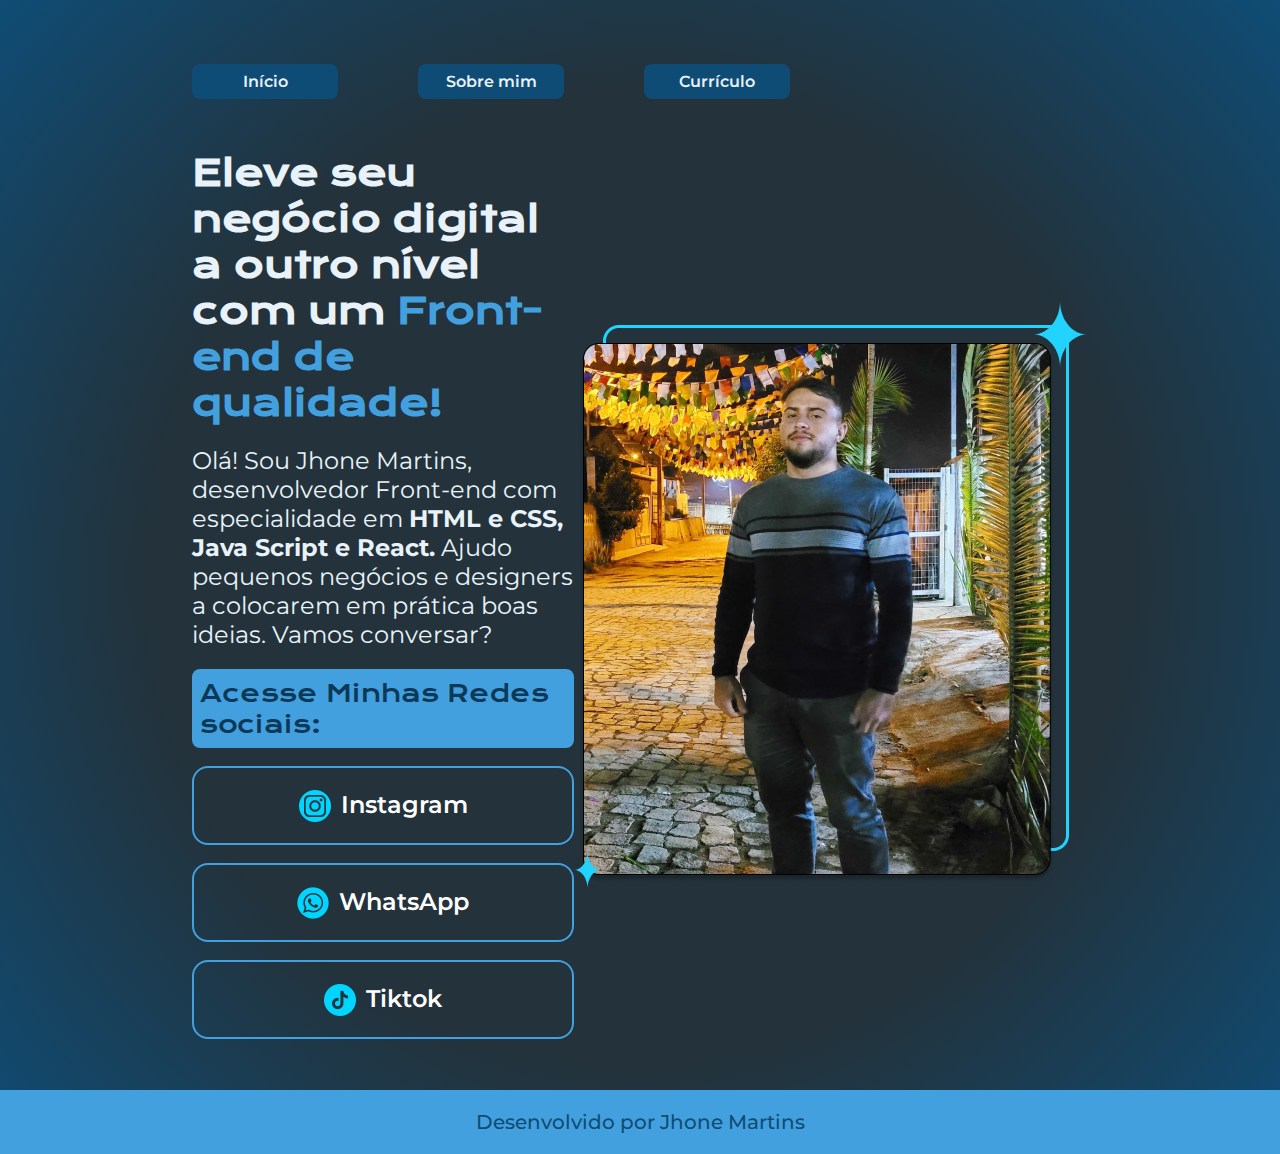
<file: index.html>
<!DOCTYPE html>
<html lang="pt-br">
<head>
    <link rel="stylesheet" href="./style/style.css">
    <meta charset="UTF-8">
    <meta name="viewport" content="width=device-width, initial-scale=1.0">
    <title>Potifolio</title>
</head>
<body>
    <header class="cabecalho"> 
        <nav class="cabecalho_menu">
            <a class="cabecalho_menu_link" href="index.html">Início</a>
            <a class="cabecalho_menu_link" href="about.html">Sobre mim</a>
            <a class="cabecalho_menu_link" href="curriculo.html">Currículo</a>
            
    </nav> 
</header>
    <main class="apresentacao">
        <section class="apresentacao__conteudo">
            <h1 class="titulo">Eleve seu negócio digital a outro nível com um <strong class="titulo-destaque">Front-end de qualidade!</strong></h1>
                <p class="subtitulo">Olá! Sou Jhone Martins, desenvolvedor Front-end com especialidade em <strong class="subtitulo-destaque">HTML e CSS, Java Script e React.</strong> Ajudo pequenos negócios e designers a colocarem em prática boas ideias. Vamos conversar?</p>
                <div class="botoes">
                    <h2 class="titulo_das_redes">Acesse Minhas Redes sociais:</h2>
            
                    <a class="stilo__botao" href="https://www.instagram.com/devjhone/" " target="_blank">
                        <img src="./assets/logotipo-do-instagram (1).png" alt="logo instgram">
                        Instagram</a>
                    <a class="stilo__botao" href="https://wa.me/5533988907810?text=Ol%C3%A1,%20Visitei%20sua%20P%C3%A1gina%20na%20web%20e%20gostaria%20de%20conhecer%20melhor%20o%20seu%20trabalho!" " target="_blank">
                        <img src="./assets/whatsapp (1).png" alt="logo whats WhatsApp">
                        WhatsApp</a>
                    <a class="stilo__botao" href="https://www.tiktok.com/@jhonefpv?is_from_webapp=1&sender_device=pc" " target="_blank">
                        <img src="./assets/tiktok.png" alt="logo tiktok">
                        Tiktok</a>
                </div>
        </section>
    <img class="foto" src="./assets/Imagem.png" alt="minha foto">
    </main>
    <footer> <p class="rodape">Desenvolvido por Jhone Martins</p> </footer>
</body>
</html>
</file>
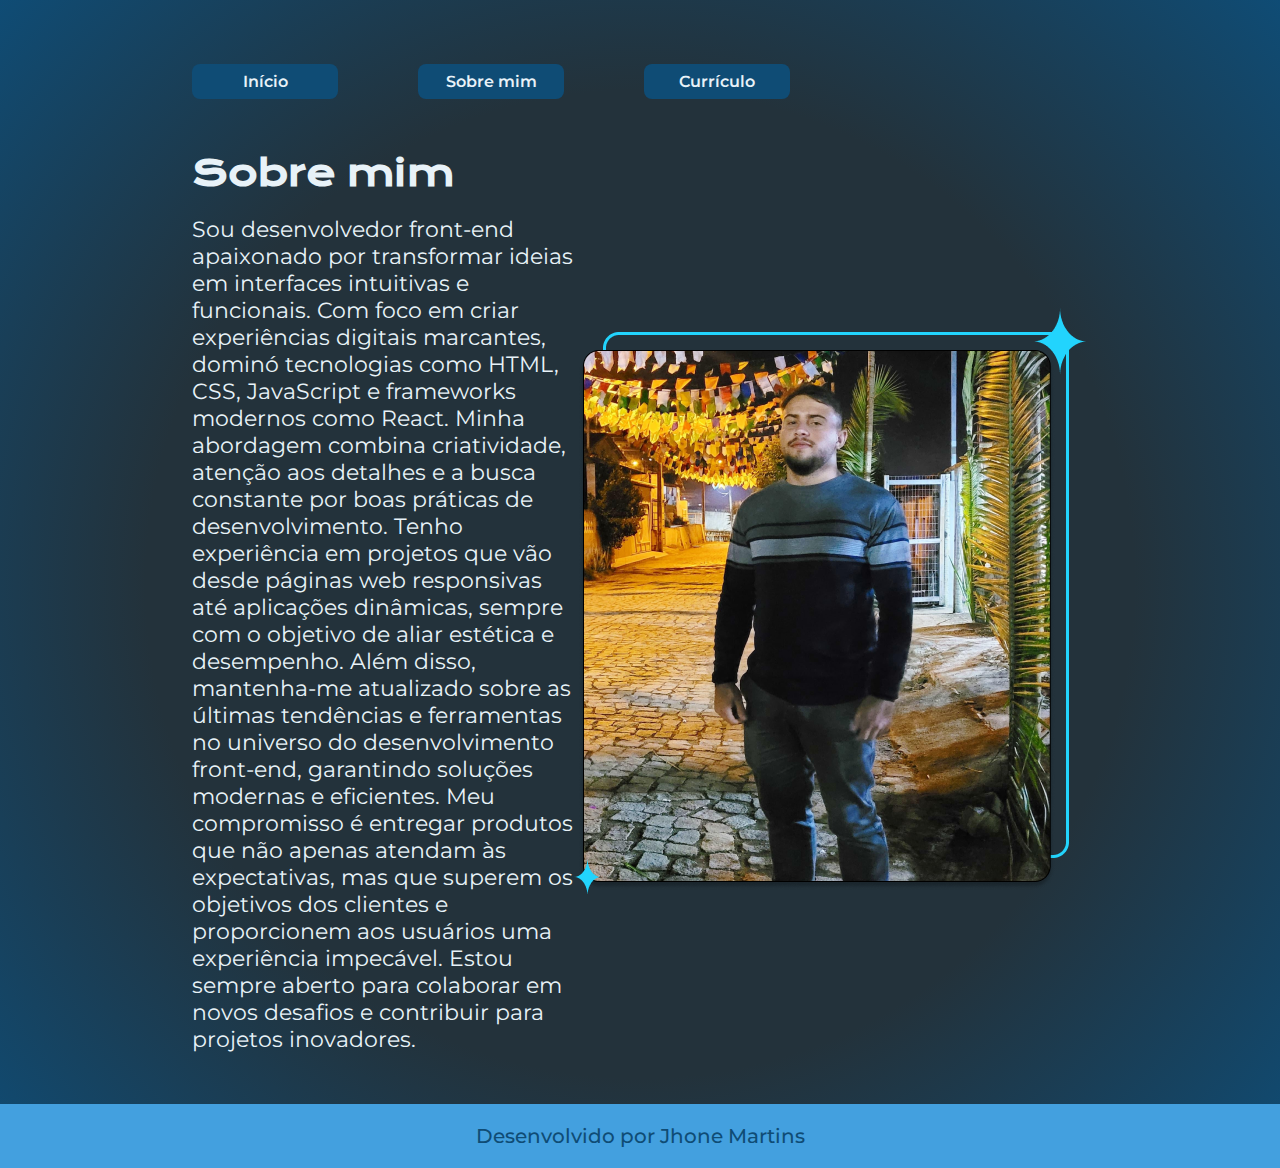
<file: about.html>
<!DOCTYPE html>
<html lang="pt-br">
<head>
    <link rel="stylesheet" href="style/style.css">
    <meta charset="UTF-8">
    <meta name="viewport" content="width=device-width, initial-scale=1.0">
    <title>Sobre mim</title>
</head>
<body>
    <header> <header class="cabecalho"> 
        <nav class="cabecalho_menu">
            <a class="cabecalho_menu_link" href="index.html">Início</a>
            <a class="cabecalho_menu_link" href="about.html">Sobre mim</a>
            <a class="cabecalho_menu_link" href="curriculo.html">Currículo</a>
    </nav> </header>
    <main class="apresentacao">
        <section class="apresentacao__conteudo">
            <h1 class="titulo">Sobre mim </h1>
                <p class="subtitulo-about">Sou desenvolvedor front-end apaixonado por transformar ideias em interfaces intuitivas e funcionais. Com foco em criar experiências digitais marcantes, dominó tecnologias como HTML, CSS, JavaScript e frameworks modernos como React. Minha abordagem combina criatividade, atenção aos detalhes e a busca constante por boas práticas de desenvolvimento.

                Tenho experiência em projetos que vão desde páginas web responsivas até aplicações dinâmicas, sempre com o objetivo de aliar estética e desempenho. Além disso, mantenha-me atualizado sobre as últimas tendências e ferramentas no universo do desenvolvimento front-end, garantindo soluções modernas e eficientes.
                    
                Meu compromisso é entregar produtos que não apenas atendam às expectativas, mas que superem os objetivos dos clientes e proporcionem aos usuários uma experiência impecável. Estou sempre aberto para colaborar em novos desafios e contribuir para projetos inovadores.</p>
               
        </section>
    <img class="foto"  src="./assets/Imagem.png" alt="minha foto">
    </main>
    <footer> <p class="rodape">Desenvolvido por Jhone Martins</p> </footer>
</body>
</html>
</file>
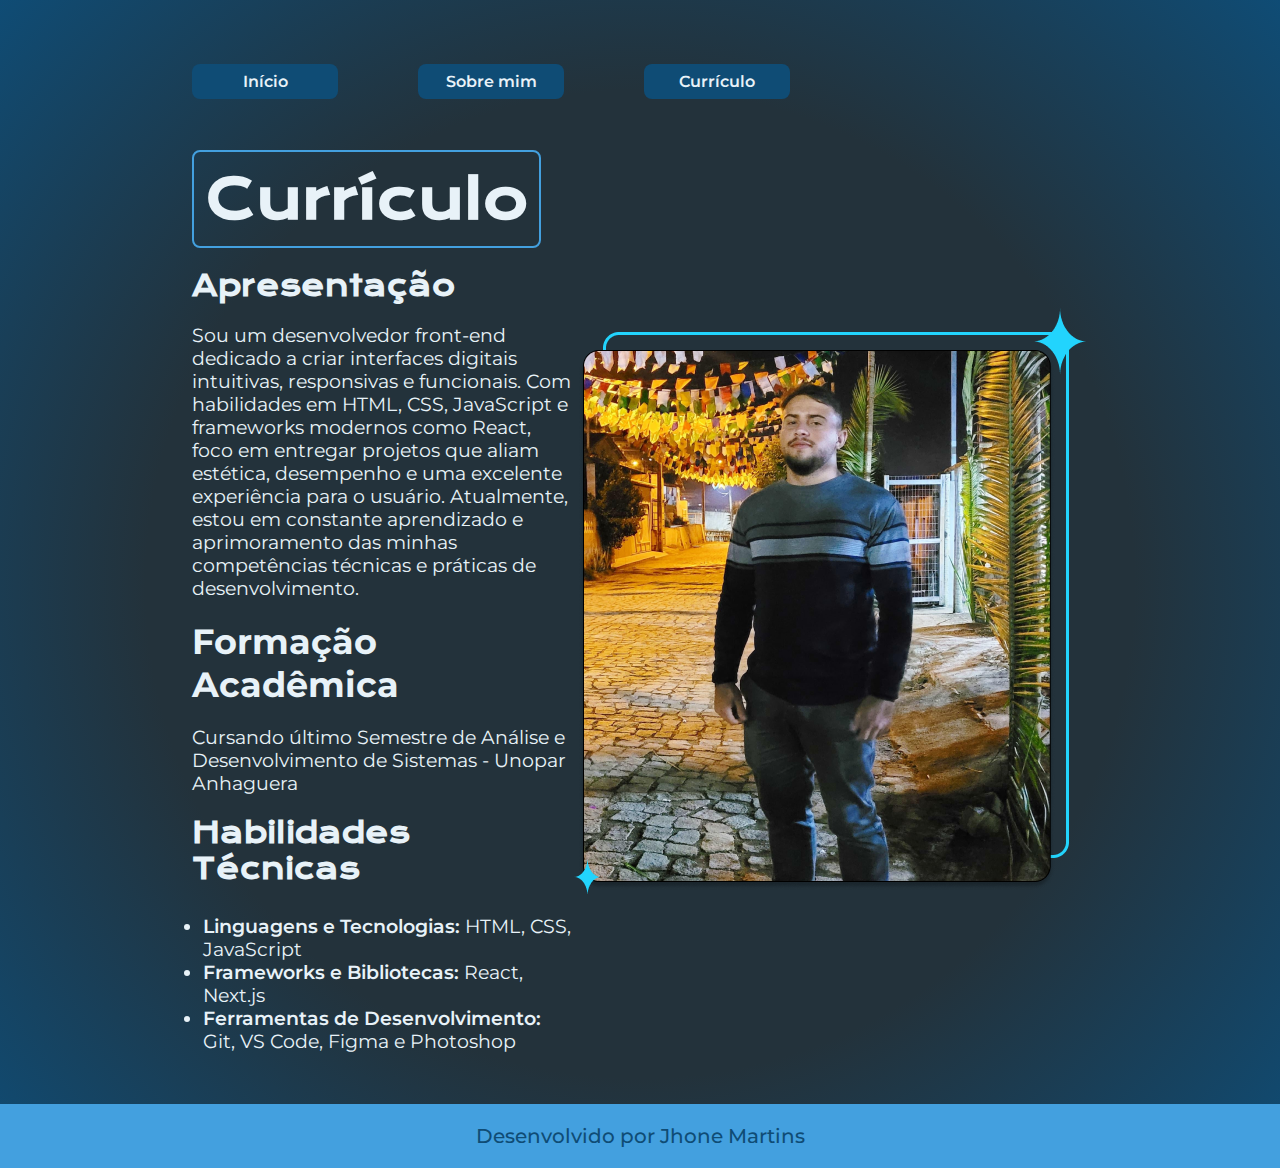
<file: curriculo.html>
<!DOCTYPE html>
<html lang="pt-br">
<head>
    <link rel="stylesheet" href="style/style.css">
    <meta charset="UTF-8">
    <meta name="viewport" content="width=device-width, initial-scale=1.0">
    <title>Currículo</title>
</head>
<body>
    <header class="cabecalho"> 
        <nav class="cabecalho_menu">
            <a class="cabecalho_menu_link" href="index.html">Início</a>
            <a class="cabecalho_menu_link" href="about.html">Sobre mim</a> <a class="cabecalho_menu_link" href="curriculo.html">Currículo</a>
    </nav> 
</header>
<main class="apresentacao">
    <section class="apresentacao__conteudo">
        <h1 class="titulo-curriculo">Currículo </h1>
        <h2 class="subtitulo_curriculo">Apresentação</h2>   
        <p class="subtitulo-curriculo">Sou um desenvolvedor front-end dedicado a criar interfaces digitais intuitivas, responsivas e funcionais. Com habilidades em HTML, CSS, JavaScript e frameworks modernos como React, foco em entregar projetos que aliam estética, desempenho e uma excelente experiência para o usuário. Atualmente, estou em constante aprendizado e aprimoramento das minhas competências técnicas e práticas de desenvolvimento.</p>
            <h2 class="subtitulo_">Formação Acadêmica</h2>
            <p class="subtitulo-curriculo">Cursando último Semestre de Análise e Desenvolvimento de Sistemas - 
                Unopar Anhaguera
            </p>
            <h2 class="subtitulo_curriculo">Habilidades Técnicas</h2>
            <ul class="subtitulo_lista">
                <li><srong class="destaque_lista">Linguagens e Tecnologias:</srong> HTML, CSS, JavaScript</li>
                <li><strong class="destaque_lista">Frameworks e Bibliotecas:</strong> React, Next.js</li>
                <li><strong class="destaque_lista">Ferramentas de Desenvolvimento:</strong> Git, VS Code, Figma e Photoshop</li>
            </ul>
           
    </section>
<img class="foto" src="./assets/Imagem.png" alt="minha foto">
</main>
<footer> <p class="rodape">Desenvolvido por Jhone Martins</p> </footer>
</body>
</html>
</file>
<file: style/style.css>
@import url('https://fonts.googleapis.com/css2?family=Fira+Sans+Condensed:ital,wght@0,100;0,200;0,300;0,400;0,500;0,600;0,700;0,800;0,900;1,100;1,200;1,300;1,400;1,500;1,600;1,700;1,800;1,900&family=Krona+One&display=swap');
@import url('https://fonts.googleapis.com/css2?family=Fira+Sans+Condensed:ital,wght@0,100;0,200;0,300;0,400;0,500;0,600;0,700;0,800;0,900;1,100;1,200;1,300;1,400;1,500;1,600;1,700;1,800;1,900&family=Krona+One&family=Montserrat:ital,wght@0,100..900;1,100..900&display=swap');

:root {
    --cor-primaria:background: rgb(35,50,59);
    background: radial-gradient(circle, rgba(35,50,59,1) 57%, rgba(15,76,117,1) 100%);
    --cor-secundria: #e8f2f8;
   --cor-tercearia: #43a0df; 
   --cor-hover: #0F4C75;
   --fonte-primaria: "Krona One", sans-serif;
   --fonte-secundaria: "Montserrat", sans-serif;
}

*{
    margin: 0;
    padding: 0;

}
body{
    
    box-sizing: border-box;          /*serve para agrupar os filhos e não deixar sairem fora dos limites dos pais*/             
    background-color: var(--cor-primaria);
    color: var(--cor-secundria);

}

.titulo-destaque{

    color: var(--cor-tercearia);
}

.apresentacao{
    margin: 4% 15%;
    display: flex;
    align-items: center;
    justify-content: space-between;
    
}

.apresentacao__conteudo{
    width: 38.4rem;
    display: flex;
    flex-direction: column;
    gap: 1.25rem;


    
}

.titulo{
    font-size: 2.25rem;
    font-family: var(--fonte-primaria)
}

.subtitulo{
    font-size: 1.5rem;
    font-family: var(--fonte-secundaria);
    font-weight: 400;
}
.botoes{
    display: flex;
    color: var(--cor-secundria);
    justify-content: space-between;
    flex-direction: column;
    align-items: center;
    gap: 1.125rem;
}   
.titulo_das_redes{
    font-family: var(--fonte-primaria);
    font-size: 1.5rem;
    align-items: center;
    font-weight: 400;
    background-color:var(--cor-tercearia);
    color: #0c3957;
    padding: 0.531rem 0.5rem;
    border-radius: 0.5rem;
    
}
.stilo__botao{
   border: 0.125rem solid var(--cor-tercearia);
  display: flex;
  flex-direction: row;
  gap: 0.625rem;
  justify-content: center;
    width: 23.625rem;
   border-radius: 1rem;
   font-size: 1.5rem;
   font-weight: 600;
   padding: 1.343rem 0;
   text-decoration: none;
   color: rgb(255, 255, 255);
   font-family: var(--fonte-secundaria);
  
}
 
.botoes{
display: flex;
align-items: center;
justify-content: center;
gap: 16;

}

.stilo__botao:hover{
    border: 0.125rem solid var(--cor-tercearia);
    cursor: pointer;
    transform: scale(110%);
    transition: 900ms;
    background-color: var(--cor-hover);

}


.rodape{
    padding: 1.25rem;
    color: var(--cor-hover);
    text-align: center;
    background-color: var(--cor-tercearia);
    font-family:var(--fonte-secundaria);
    font-size: 1.25rem;
    font-weight: 500
    ;
}

.cabecalho_menu{
    display: flex;
    gap: 5rem;
    padding: 5% 0% 0% 15%;
    
}

.cabecalho_menu_link{
    text-decoration: none;
    color: var(--cor-tercearia);
    font-family: var(--fonte-secundaria);
    font-weight: 600;
    font-weight: 1.5rem;

}

.subtitulo_{
    font-family:var(--fonte-secundaria);
    font-weight: 700;
    font-size: 2.187rem;
}

.cabecalho_menu_link{
    background-color: var(--cor-hover);
    color: var(--cor-secundria);
    padding: 0.5rem;
    border-radius: 0.5rem;
    width: 8.125rem;
    text-align: center;
    
}

.cabecalho_menu_link:hover{
    cursor: pointer;
    background-color: var(--cor-primaria);
}

.foto:hover{
    cursor: pointer;
    transform: scale(115%);
    transition: 900ms;

}

.subtitulo-curriculo{
    font-family: var(--fonte-secundaria);
    font-size: 1.187rem;

}

.subtitulo_curriculo{
    font-family: var(--fonte-primaria);
    font-size: 1.75rem;

}
.titulo-curriculo{
font-family: var(--fonte-primaria);
font-size: 3.437rem;
border: 0.125rem solid var(--cor-tercearia);
border-radius: 0.5rem;
padding: 0.75rem;
width: 20.062rem;
}

.subtitulo_lista{
  
    padding: 2% 0% 0% 3%;
    font-family: var(--fonte-secundaria);
    font-size: 1.187rem;


}

.subtitulo-about{
    font-family: var(--fonte-secundaria);
    font-size: 1.375rem

}

.destaque_lista{
    font-weight: 600;

}
</file>
